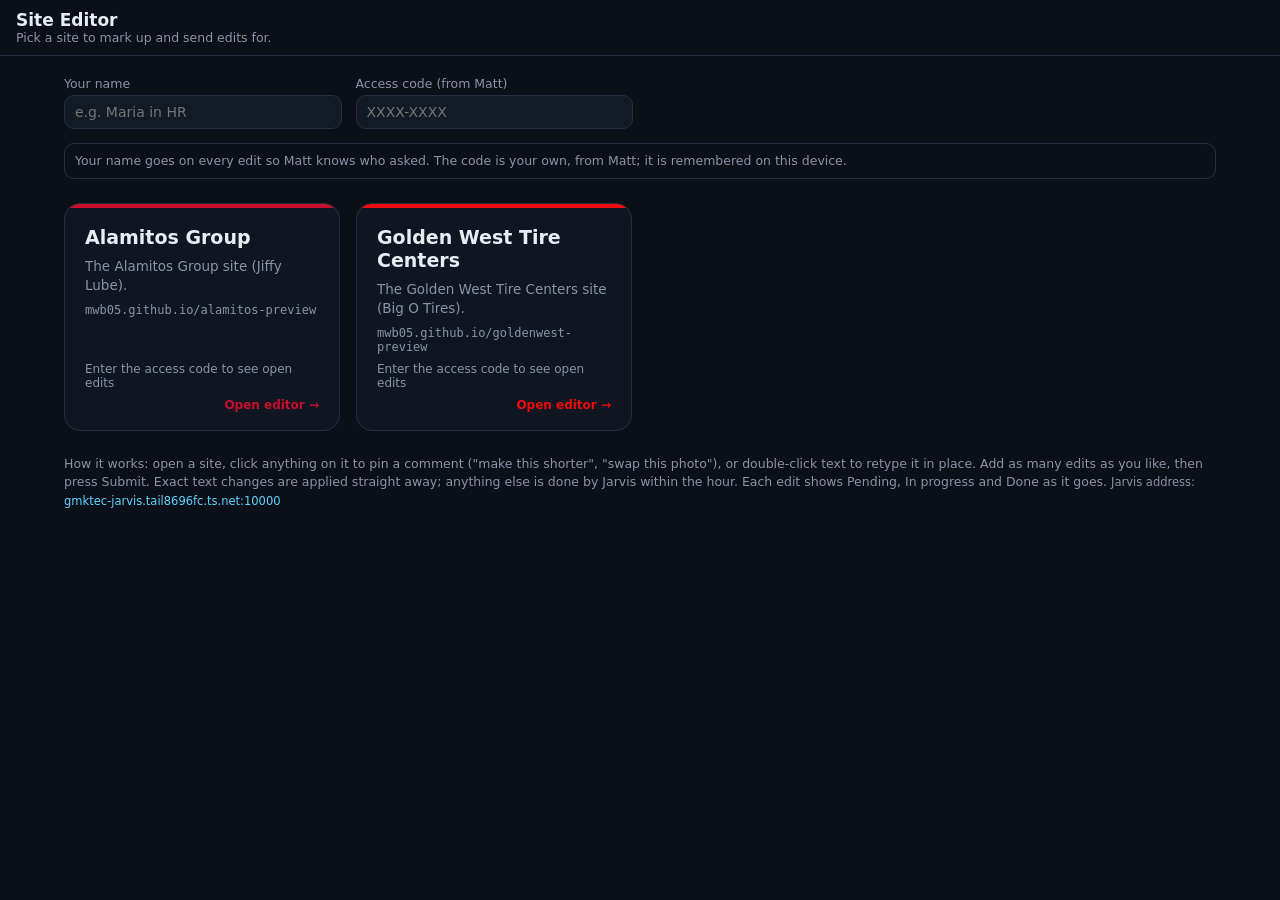
<file: edit/index.html>
<!DOCTYPE html>
<html lang="en">
<head>
<meta charset="utf-8">
<meta name="viewport" content="width=device-width, initial-scale=1, viewport-fit=cover">
<meta name="robots" content="noindex, nofollow">
<title>Site Editor - Alamitos Group and Golden West Tire Centers</title>
<!--
  The HR Site Editor (2026-11-10). A static copy of the Jarvis Site Editor for the HR department:
  pick a site, click anything on it to pin a comment or retype text in place, and submit. Every
  edit goes to Jarvis (api base in app.js), which applies exact text swaps itself and hands the rest
  to a builder job, then publishes the site. Matt sees the same edits, with the editor's name on
  them, on his own Site Editor.

  Hosted on GitHub Pages next to the sites it edits, on purpose: the editor and both previews share
  the mwb05.github.io origin, so this page may read and decorate the site inside its frame. Move it
  to another origin and the frame goes dark (the browser blocks the document).
-->
<link rel="stylesheet" href="style.css">
</head>
<body>
<div id="app" class="app"></div>
<div id="toast" class="toast" hidden></div>
<script src="app.js"></script>
</body>
</html>
</file>
<file: edit/style.css>
/* HR Site Editor (see index.html). Same look as the Jarvis Site Editor, dark, no framework. */
:root {
  --bg: #0b0f17; --surface: #0f1521; --border: #243041; --text: #e8ecf3; --muted: #8a94a6;
  --accent: #5fd4ff; --accent-fill: #2493d6; --on-accent: #fff; --input: #121a26;
  --pin: #ff3b7a; --hover: #ff8a00; --ok: #22c55e; --warn: #f59e0b; --fail: #6b7280;
}
* { box-sizing: border-box; }
html, body { margin: 0; height: 100%; }
body { background: var(--bg); color: var(--text); font-family: -apple-system, BlinkMacSystemFont, "SF Pro Text", "Segoe UI", system-ui, sans-serif; font-size: 14px; -webkit-font-smoothing: antialiased; }
a { color: var(--accent); text-decoration: none; }
button, input, select, textarea { font: inherit; }
.app { min-height: 100vh; }
.hidden { display: none !important; }

/* ---- shared bits ---- */
.head { display: flex; align-items: center; gap: 12px; padding: 8px 14px; border-bottom: 1px solid var(--border); flex-wrap: wrap; }
.back { color: var(--accent); font-size: 18px; padding: 2px 6px; background: none; border: 0; cursor: pointer; }
.title { display: flex; flex-direction: column; min-width: 120px; }
.title strong { font-size: 16px; }
.title span { color: var(--muted); font-size: 12px; }
.tools { margin-left: auto; display: flex; align-items: center; gap: 10px; flex-wrap: wrap; }
.btn { background: var(--accent-fill); color: var(--on-accent); border: 0; border-radius: 10px; padding: 7px 14px; font-size: 13px; font-weight: 600; cursor: pointer; }
.btn:disabled { opacity: .5; cursor: default; }
.btn.ghost { background: transparent; color: var(--accent); border: 1px solid var(--border); font-weight: 500; }
.btn.danger { background: transparent; color: #ff6b6b; border: 1px solid rgba(255,107,107,.4); font-weight: 500; }
.btn.submit { padding: 9px 16px; white-space: nowrap; }
.err { background: rgba(255,80,80,.15); color: #ff8b8b; padding: 8px 14px; font-size: 13px; }
.dim { color: var(--muted); font-size: 11.5px; }
.seg { display: inline-flex; border: 1px solid var(--border); border-radius: 999px; overflow: hidden; }
.seg button { background: transparent; border: 0; color: var(--muted); padding: 6px 12px; font-size: 13px; cursor: pointer; }
.seg button.on { background: var(--accent-fill); color: var(--on-accent); }
.seg.small button { padding: 4px 10px; font-size: 12px; }
.field { display: flex; flex-direction: column; gap: 4px; font-size: 12.5px; color: var(--muted); }
.field input { background: var(--input); color: var(--text); border: 1px solid var(--border); border-radius: 10px; padding: 8px 10px; font-size: 14px; min-width: 0; }
.field input:focus { outline: none; border-color: var(--accent); }
.toast { position: fixed; left: 50%; bottom: 24px; transform: translateX(-50%); background: #111827; color: #fff; padding: 10px 16px; border-radius: 999px; font-size: 13px; box-shadow: 0 8px 30px rgba(0,0,0,.4); z-index: 50; max-width: 90vw; }

/* ---- home ---- */
.home-head { display: flex; align-items: center; gap: 12px; padding: 10px 16px; border-bottom: 1px solid var(--border); }
.home-head .title strong { font-size: 17px; }
.home-head .title span { font-size: 12.5px; }
.who { max-width: 1200px; margin: 0 auto; padding: 20px 24px 0; display: grid; grid-template-columns: repeat(auto-fit, minmax(220px, 1fr)); gap: 14px; align-items: end; }
.who .note { grid-column: 1 / -1; color: var(--muted); font-size: 12.5px; line-height: 1.45; }
.grid { display: grid; grid-template-columns: repeat(auto-fill, minmax(260px, 1fr)); gap: 16px; padding: 24px; max-width: 1200px; margin: 0 auto; }
.card { position: relative; display: flex; flex-direction: column; gap: 8px; padding: 22px 20px 18px; border-radius: 16px; border: 1px solid var(--border); background: var(--surface); color: inherit; text-align: left; overflow: hidden; min-height: 170px; cursor: pointer; transition: transform .15s ease, border-color .15s ease, box-shadow .15s ease; }
.card:hover, .card:focus-visible { transform: translateY(-2px); border-color: var(--card-accent); box-shadow: 0 10px 30px rgba(0,0,0,.3); outline: none; }
.card .bar { position: absolute; left: 0; top: 0; right: 0; height: 4px; background: var(--card-accent); }
.card .name { font-size: 19px; font-weight: 700; line-height: 1.2; }
.card .blurb { font-size: 13.5px; color: var(--muted); line-height: 1.4; }
.card .url { font-size: 12px; font-family: ui-monospace, Menlo, Consolas, monospace; color: var(--muted); overflow-wrap: anywhere; }
.card .meta { margin-top: auto; display: flex; align-items: center; gap: 8px; flex-wrap: wrap; font-size: 12px; }
.card .meta i { font-style: normal; color: var(--muted); }
.card .meta i.pend { color: #ff7aa2; }
.card .meta i.prog { color: #fbbf24; }
.card .meta b { margin-left: auto; color: var(--card-accent); font-weight: 600; }
.home-foot { max-width: 1200px; margin: 0 auto; padding: 0 24px 28px; color: var(--muted); font-size: 12.5px; line-height: 1.5; }

/* ---- editor ---- */
.editor { height: 100vh; display: flex; flex-direction: column; overflow: hidden; }
.toggle { display: inline-flex; align-items: center; gap: 6px; padding: 6px 10px; border-radius: 999px; border: 1px solid var(--border); cursor: pointer; font-size: 13px; user-select: none; }
.toggle.on { border-color: var(--hover); background: rgba(255,138,0,.12); color: #ffb45c; }
.toggle input { accent-color: var(--hover); }
.pages { background: var(--input); color: var(--text); border: 1px solid var(--border); border-radius: 10px; padding: 6px 8px; font-size: 13px; max-width: 200px; }
.body { flex: 1; min-height: 0; display: flex; }
.stage { flex: 1; min-width: 0; display: flex; flex-direction: column; background: var(--surface); }
.hint { font-size: 12px; color: var(--muted); padding: 6px 14px; border-bottom: 1px solid var(--border); }
.framewrap { position: relative; flex: 1; min-height: 0; margin: 0 auto; background: #fff; box-shadow: 0 0 0 1px var(--border); width: 100%; max-width: 100%; }
.framewrap.phone { width: 390px; }
.frame { width: 100%; height: 100%; border: 0; display: block; background: #fff; }
.pinbadge { position: absolute; z-index: 5; width: 22px; height: 22px; border-radius: 50%; border: 2px solid #fff; background: var(--pin); color: #fff; font-size: 11px; font-weight: 700; cursor: pointer; box-shadow: 0 2px 6px rgba(0,0,0,.35); padding: 0; }
.pinbadge.done { background: var(--ok); }
.pinbadge.prog { background: var(--warn); }
.pinbadge.fail { background: var(--fail); }
.draft { position: absolute; z-index: 6; top: 56px; width: 340px; max-width: calc(100% - 16px); background: var(--bg); color: var(--text); border: 1px solid var(--hover); border-radius: 14px; padding: 12px; box-shadow: 0 12px 40px rgba(0,0,0,.45); display: flex; flex-direction: column; gap: 8px; }
.draft textarea { width: 100%; font-size: 14px; padding: 8px 10px; border-radius: 10px; border: 1px solid var(--border); background: var(--input); color: var(--text); resize: vertical; }
.draft .el { display: flex; gap: 8px; align-items: center; font-size: 12px; color: var(--muted); flex-wrap: wrap; }
.draft .tag { font-family: ui-monospace, Menlo, Consolas, monospace; color: #ffb45c; }
.draft .sec { overflow: hidden; text-overflow: ellipsis; white-space: nowrap; max-width: 220px; }
.draft .text { font-size: 13px; opacity: .85; max-height: 60px; overflow: hidden; }
.draft .actions { display: flex; gap: 8px; }
.panel { width: 400px; max-width: 46vw; border-left: 1px solid var(--border); display: flex; flex-direction: column; min-height: 0; background: var(--bg); }
.panel-top { display: flex; align-items: center; gap: 8px; padding: 10px 12px; border-bottom: 1px solid var(--border); flex-wrap: wrap; }
.tabs { display: flex; gap: 4px; flex-wrap: wrap; flex: 1; }
.tabs button { background: transparent; border: 1px solid transparent; color: var(--muted); padding: 5px 9px; border-radius: 999px; font-size: 12px; cursor: pointer; display: inline-flex; gap: 5px; align-items: center; }
.tabs button.on { border-color: var(--border); color: var(--text); background: var(--surface); }
.tabs i { font-style: normal; background: var(--border); border-radius: 999px; padding: 0 6px; font-size: 11px; }
.batch { margin: 10px 12px 0; padding: 10px 12px; border-radius: 12px; border: 1px solid rgba(245,158,11,.45); background: rgba(245,158,11,.08); font-size: 13px; }
.batch .bh { display: flex; align-items: center; gap: 8px; font-weight: 600; flex-wrap: wrap; }
.batch .bs { margin-top: 4px; color: var(--muted); font-size: 12px; }
.spin { width: 12px; height: 12px; border-radius: 50%; border: 2px solid rgba(245,158,11,.35); border-top-color: var(--warn); animation: spin 1s linear infinite; display: inline-block; }
@keyframes spin { to { transform: rotate(360deg); } }
.list { list-style: none; margin: 0; padding: 8px 12px 12px; overflow-y: auto; flex: 1; min-height: 0; display: flex; flex-direction: column; gap: 8px; }
.empty { color: var(--muted); font-size: 13px; padding: 20px 6px; text-align: center; }
.item { border: 1px solid var(--border); border-radius: 12px; background: var(--surface); overflow: hidden; }
.item-row { display: flex; align-items: flex-start; gap: 10px; padding: 10px 12px; cursor: pointer; }
.num { flex-shrink: 0; width: 22px; height: 22px; border-radius: 50%; background: var(--pin); color: #fff; font-size: 11px; font-weight: 700; display: inline-flex; align-items: center; justify-content: center; }
.num.done { background: var(--ok); } .num.prog { background: var(--warn); } .num.fail { background: var(--fail); }
.item-main { flex: 1; min-width: 0; }
.what { font-size: 13.5px; line-height: 1.35; overflow-wrap: anywhere; }
.what .arrow { color: var(--muted); margin: 0 4px; }
.item-meta { font-size: 11.5px; color: var(--muted); margin-top: 3px; display: flex; gap: 6px; flex-wrap: wrap; }
.pill { font-size: 10.5px; font-weight: 700; letter-spacing: .03em; text-transform: uppercase; padding: 2px 7px; border-radius: 999px; background: var(--border); color: var(--text); white-space: nowrap; }
.pill.done { background: rgba(34,197,94,.2); color: #4ade80; }
.pill.prog { background: rgba(245,158,11,.2); color: #fbbf24; }
.pill.fail { background: rgba(255,107,107,.18); color: #ff8b8b; }
.pill.pend { background: rgba(255,59,122,.18); color: #ff7aa2; }
.pill.who { background: rgba(95,212,255,.16); color: var(--accent); text-transform: none; letter-spacing: 0; }
.detail { padding: 0 12px 12px; border-top: 1px solid var(--border); display: flex; flex-direction: column; gap: 8px; font-size: 12.5px; }
.detail label { display: block; color: var(--muted); font-size: 11.5px; margin-top: 8px; }
.detail textarea { width: 100%; font-size: 13px; padding: 8px 10px; border-radius: 10px; border: 1px solid var(--border); background: var(--input); color: var(--text); resize: vertical; }
.kv { color: var(--muted); overflow-wrap: anywhere; }
.kv code { font-family: ui-monospace, Menlo, Consolas, monospace; font-size: 11.5px; color: var(--text); }
.note { padding: 8px 10px; border-radius: 10px; background: var(--bg); border: 1px solid var(--border); }
.item-actions { display: flex; gap: 6px; flex-wrap: wrap; margin-top: 4px; }
.panel-foot { display: flex; align-items: center; gap: 10px; padding: 10px 12px; border-top: 1px solid var(--border); font-size: 12px; }
.drawer-btn { display: none; }

/* ---- narrow screens: the edits panel becomes a drawer ---- */
@media (max-width: 900px) {
  .panel { width: 320px; }
}
@media (max-width: 720px) {
  .head { padding: 6px 10px; gap: 8px; }
  .tools { gap: 6px; }
  .toggle, .seg button, .pages, .btn { font-size: 12px; padding: 5px 9px; }
  .drawer-btn { display: inline-block; }
  .panel { width: 100%; max-width: 100%; border-left: 0; }
  .panel.closed { display: none; }
  /* Parked off-screen, not display:none: a frame with no size loses its scroll position and
     makes some site scripts throw. */
  .stage.parked { position: fixed; left: -300vw; top: 0; width: 100vw; height: 100vh; visibility: hidden; pointer-events: none; }
  .framewrap.phone { width: 100%; }
  .draft { position: fixed; left: 8px; right: 8px; bottom: 8px; top: auto; width: auto; max-width: none; }
  .list { padding-bottom: 80px; }
  .grid { grid-template-columns: 1fr; padding: 14px; gap: 12px; }
  .card { min-height: 0; }
  .who { padding: 14px 14px 0; }
}

/* ---- one person per site: the waiting screen ---- */
.body { position: relative; }
.lock { position: absolute; inset: 0; z-index: 50; background: rgba(11,15,23,.88); display: flex; align-items: center; justify-content: center; padding: 20px; }
.lock[hidden] { display: none; }
.lock-card { max-width: 420px; background: var(--surface); border: 1px solid var(--border); border-radius: 14px; padding: 20px 22px; text-align: center; }
.lock-card strong { font-size: 17px; }
.lock-card p { margin: 10px 0; line-height: 1.45; }
.meta i.busy { color: var(--warn); font-style: normal; font-weight: 600; }
</file>
